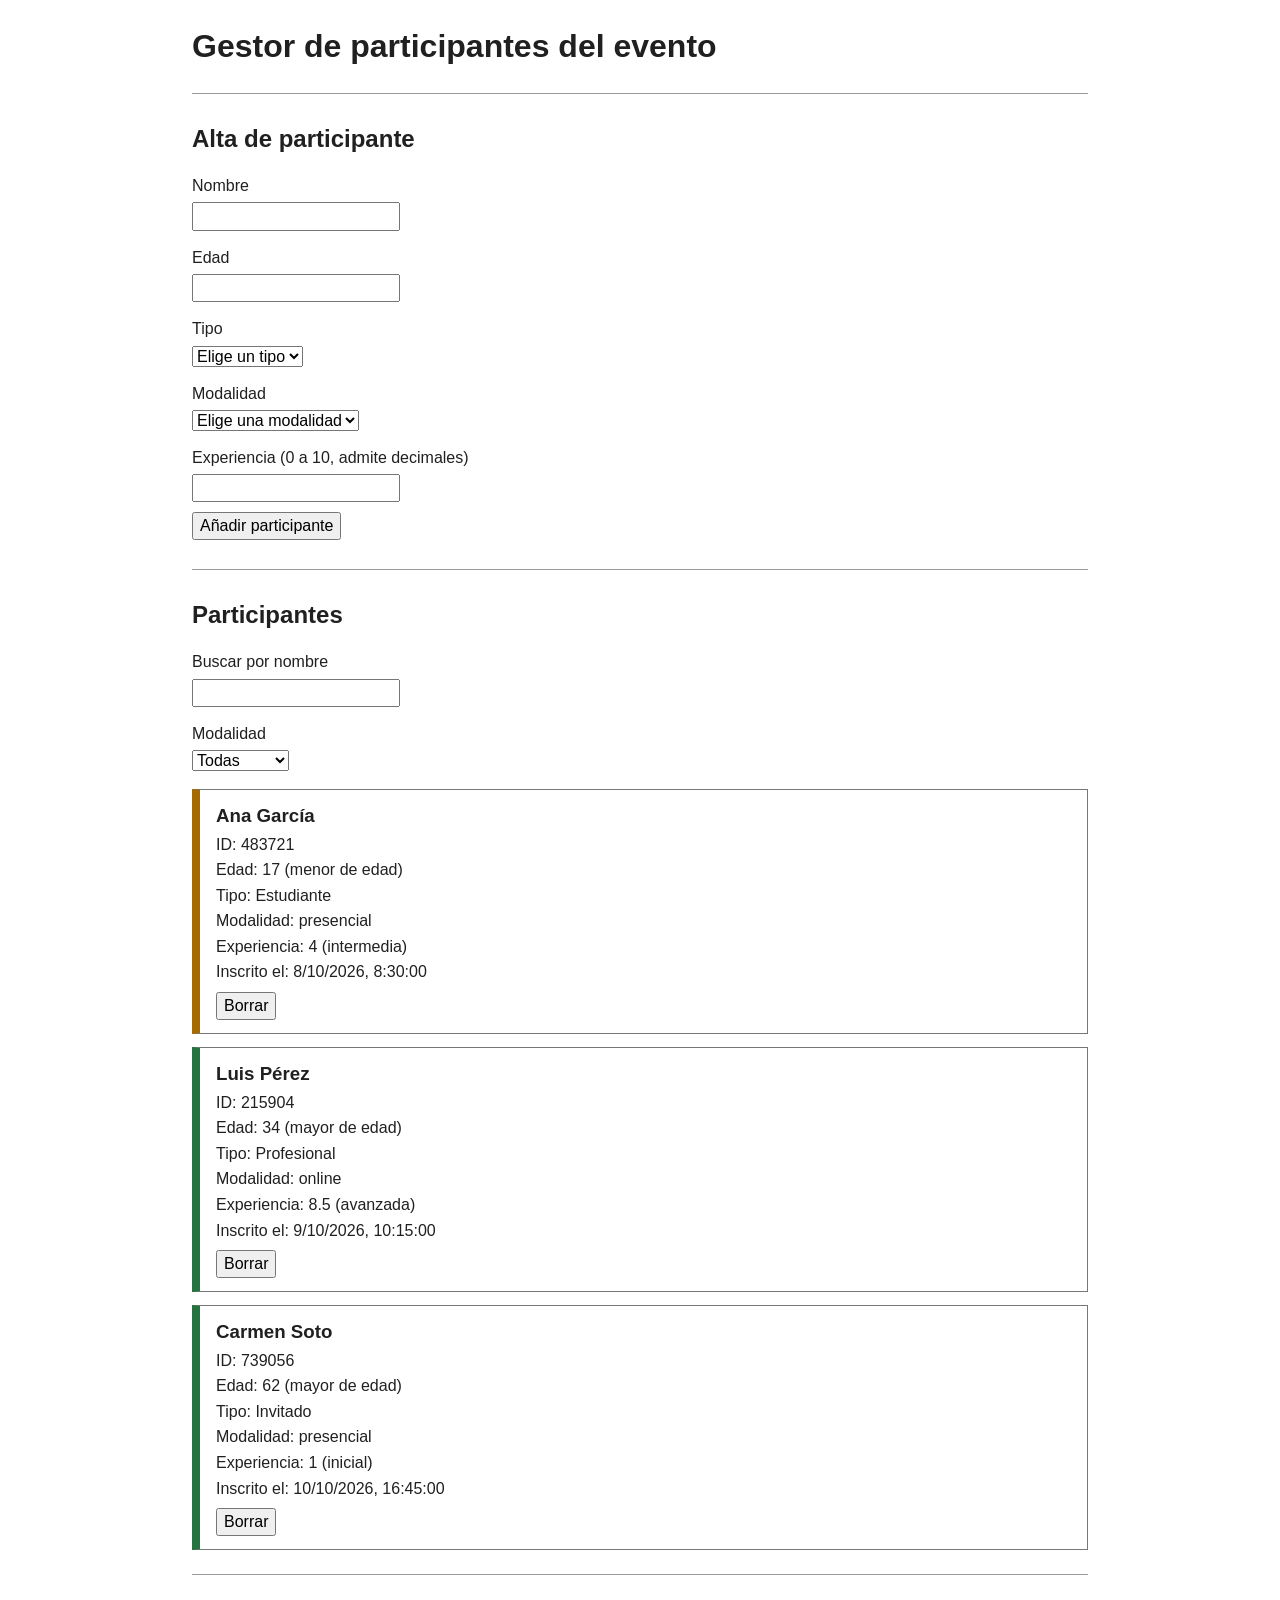
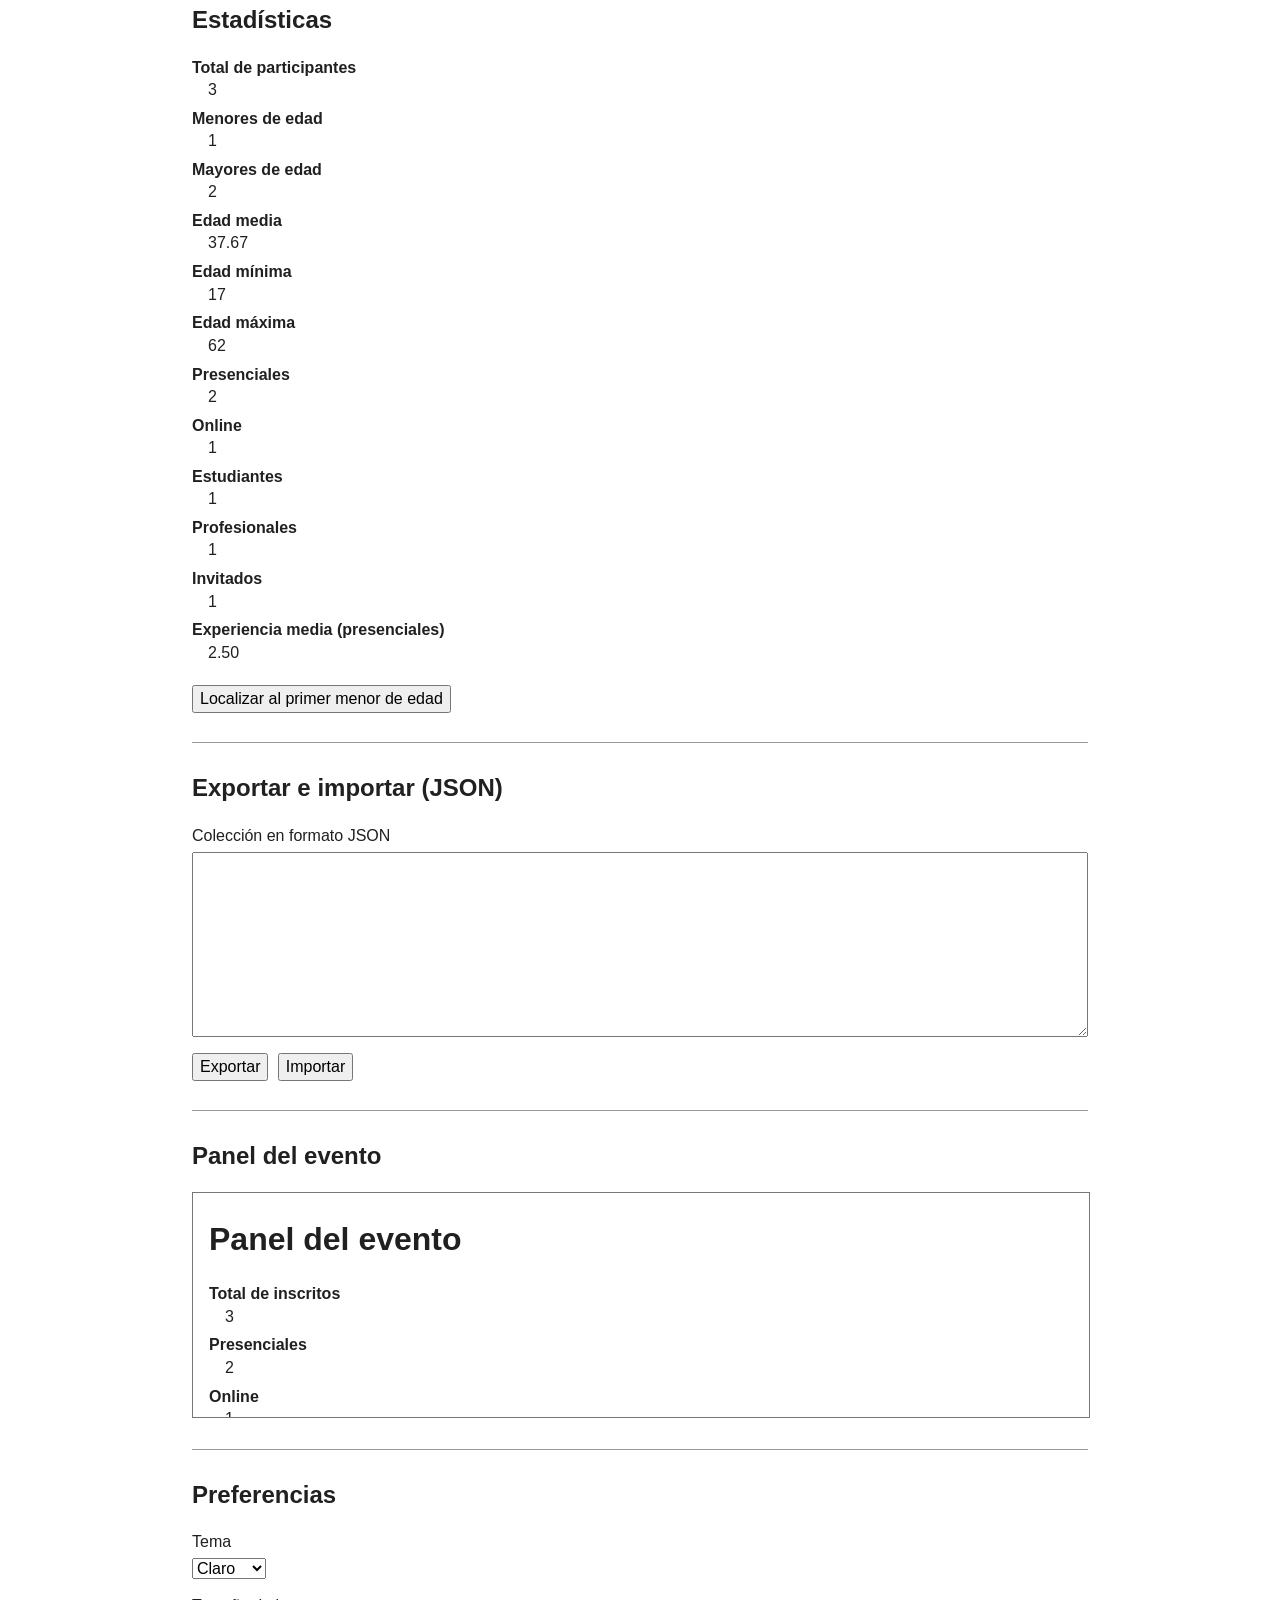
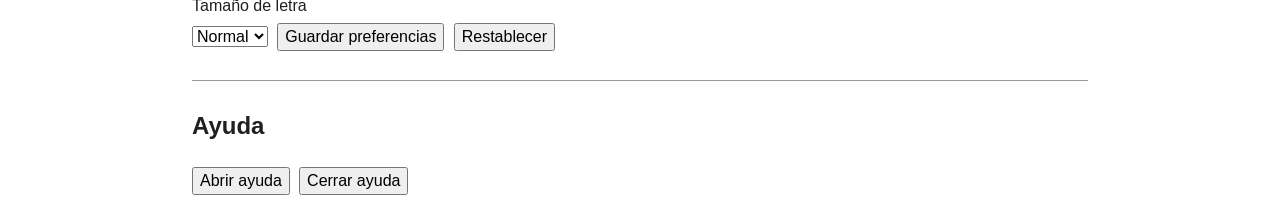
<file: index.html>
<!doctype html>
<html lang="es">
  <head>
    <meta charset="utf-8" />
    <meta name="viewport" content="width=device-width, initial-scale=1" />
    <title>Gestor de participantes</title>
    <link rel="stylesheet" href="css/estilos.css" />
    <script src="js/cookies.js" defer></script>
    <script src="js/logica.js" defer></script>
    <script src="js/app.js" defer></script>
  </head>
  <body>
    <h1>Gestor de participantes del evento</h1>
    <p id="mensaje" role="status"></p>

    <section aria-labelledby="t-alta">
      <h2 id="t-alta">Alta de participante</h2>
      <form id="formulario" novalidate>
        <div class="campo">
          <label for="nombre">Nombre</label>
          <input id="nombre" autocomplete="off" /><span
            class="error-campo"
            id="error-nombre"
            aria-live="polite"
          ></span>
        </div>
        <div class="campo">
          <label for="edad">Edad</label>
          <input id="edad" inputmode="numeric" autocomplete="off" /><span
            class="error-campo"
            id="error-edad"
            aria-live="polite"
          ></span>
        </div>
        <div class="campo">
          <label for="tipo">Tipo</label>
          <select id="tipo">
            <option value="">Elige un tipo</option>
            <option value="estudiante">Estudiante</option>
            <option value="profesional">Profesional</option>
            <option value="invitado">Invitado</option>
          </select>
          <span class="error-campo" id="error-tipo" aria-live="polite"></span>
        </div>
        <div class="campo">
          <label for="modalidad">Modalidad</label>
          <select id="modalidad">
            <option value="">Elige una modalidad</option>
            <option value="presencial">Presencial</option>
            <option value="online">Online</option>
          </select>
          <span
            class="error-campo"
            id="error-modalidad"
            aria-live="polite"
          ></span>
        </div>
        <div class="campo">
          <label for="experiencia"
            >Experiencia (0 a 10, admite decimales)</label
          >
          <input id="experiencia" inputmode="decimal" autocomplete="off" /><span
            class="error-campo"
            id="error-experiencia"
            aria-live="polite"
          ></span>
        </div>
        <button type="submit">Añadir participante</button>
      </form>
    </section>

    <section aria-labelledby="t-lista">
      <h2 id="t-lista">Participantes</h2>
      <div class="filtros">
        <label for="busqueda">Buscar por nombre</label
        ><input id="busqueda" type="search" autocomplete="off" />
        <label for="filtro-modalidad">Modalidad</label>
        <select id="filtro-modalidad">
          <option value="todas">Todas</option>
          <option value="presencial">Presencial</option>
          <option value="online">Online</option>
        </select>
      </div>
      <p id="sin-resultados" role="status" hidden></p>
      <div id="lista"></div>
    </section>

    <section aria-labelledby="t-est">
      <h2 id="t-est">Estadísticas</h2>
      <dl id="estadisticas"></dl>
      <button id="btn-primer-menor" type="button">
        Localizar al primer menor de edad
      </button>
      <p id="primer-menor" role="status"></p>
    </section>

    <section aria-labelledby="t-json">
      <h2 id="t-json">Exportar e importar (JSON)</h2>
      <label for="json">Colección en formato JSON</label>
      <textarea id="json" rows="8" spellcheck="false"></textarea>
      <button id="btn-exportar" type="button">Exportar</button>
      <button id="btn-importar" type="button">Importar</button>
      <p id="mensaje-json" role="status"></p>
    </section>

    <section aria-labelledby="t-panel">
      <h2 id="t-panel">Panel del evento</h2>
      <iframe
        id="panel"
        title="Panel del evento: total de inscritos, modalidades y última inscripción"
      ></iframe>
    </section>

    <section aria-labelledby="t-pref">
      <h2 id="t-pref">Preferencias</h2>
      <form id="form-pref">
        <label for="pref-tema">Tema</label>
        <select id="pref-tema">
          <option value="claro">Claro</option>
          <option value="oscuro">Oscuro</option>
        </select>
        <label for="pref-tamano">Tamaño de letra</label>
        <select id="pref-tamano">
          <option value="normal">Normal</option>
          <option value="grande">Grande</option>
        </select>
        <button type="submit">Guardar preferencias</button>
        <button id="btn-restablecer" type="button">Restablecer</button>
      </form>
      <p id="estado-pref" role="status"></p>
    </section>

    <section aria-labelledby="t-ayuda">
      <h2 id="t-ayuda">Ayuda</h2>
      <button id="btn-abrir-ayuda" type="button">Abrir ayuda</button>
      <button id="btn-cerrar-ayuda" type="button">Cerrar ayuda</button>
      <p id="estado-ayuda" role="status"></p>
    </section>
  </body>
</html>
</file>
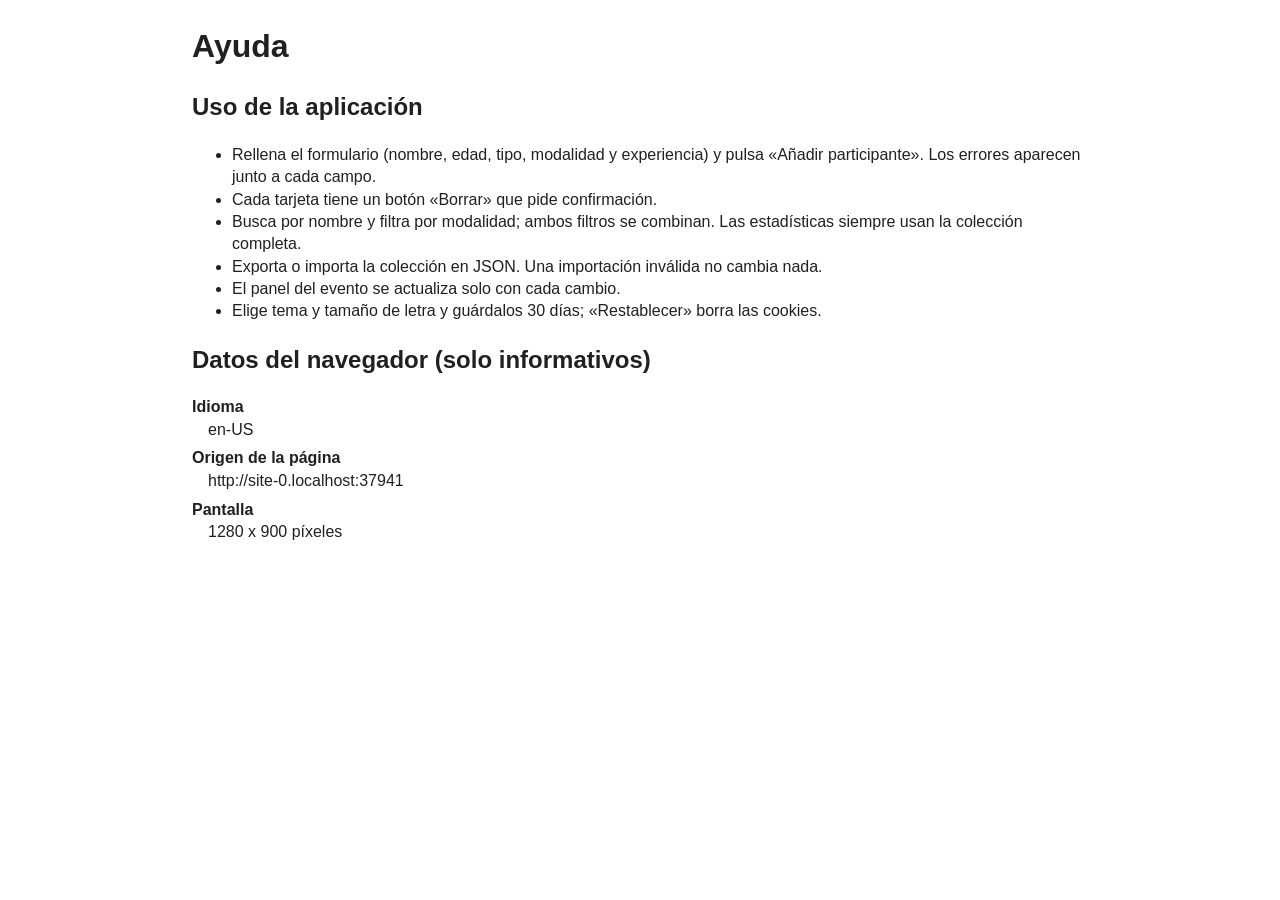
<file: ayuda.html>
<!doctype html>
<html lang="es">
<head>
<meta charset="utf-8">
<meta name="viewport" content="width=device-width, initial-scale=1">
<title>Ayuda del gestor de participantes</title>
<link rel="stylesheet" href="css/estilos.css">
<script src="js/ayuda.js" defer></script>
</head>
<body>
<h1>Ayuda</h1>
<h2>Uso de la aplicación</h2>
<ul>
<li>Rellena el formulario (nombre, edad, tipo, modalidad y experiencia) y pulsa «Añadir participante». Los errores aparecen junto a cada campo.</li>
<li>Cada tarjeta tiene un botón «Borrar» que pide confirmación.</li>
<li>Busca por nombre y filtra por modalidad; ambos filtros se combinan. Las estadísticas siempre usan la colección completa.</li>
<li>Exporta o importa la colección en JSON. Una importación inválida no cambia nada.</li>
<li>El panel del evento se actualiza solo con cada cambio.</li>
<li>Elige tema y tamaño de letra y guárdalos 30 días; «Restablecer» borra las cookies.</li>
</ul>
<h2>Datos del navegador (solo informativos)</h2>
<dl>
<dt>Idioma</dt><dd id="idioma"></dd>
<dt>Origen de la página</dt><dd id="origen"></dd>
<dt>Pantalla</dt><dd id="pantalla"></dd>
</dl>
</body>
</html>
</file>
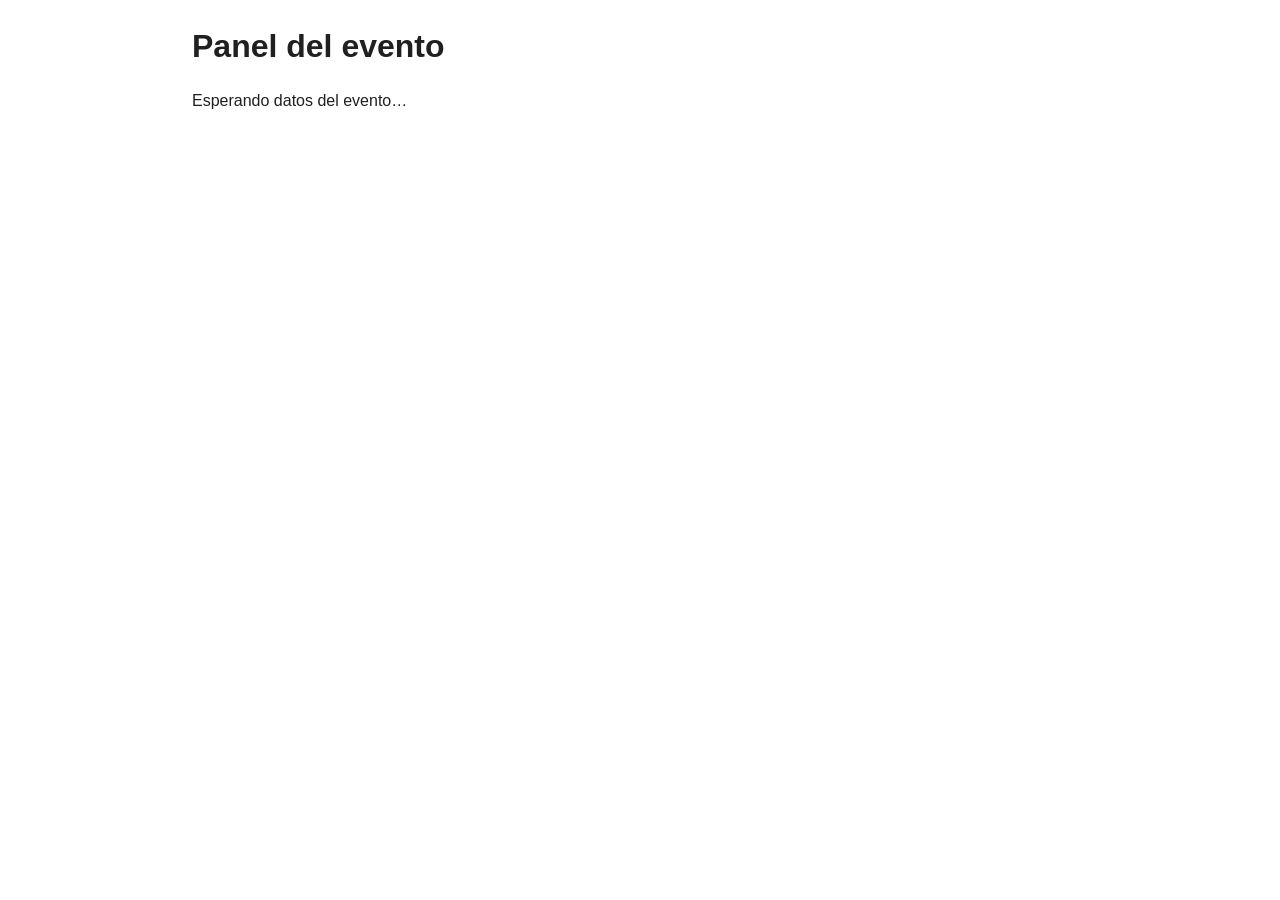
<file: panel.html>
<!doctype html>
<html lang="es">
<head>
<meta charset="utf-8">
<meta name="viewport" content="width=device-width, initial-scale=1">
<title>Panel del evento</title>
<link rel="stylesheet" href="css/estilos.css">
<script src="js/panel.js" defer></script>
</head>
<body>
<h1>Panel del evento</h1>
<div id="contenido" role="status"><p>Esperando datos del evento…</p></div>
</body>
</html>
</file>
<file: css/estilos.css>
body { font-family: sans-serif; max-width: 56rem; margin: 1.5rem auto; padding: 0 1rem; color: #202020; background: #ffffff; line-height: 1.4; }
body.oscuro { color: #f5f5f5; background: #202020; }
body.grande { font-size: 1.25rem; }
section { margin: 1.5rem 0; padding-top: 0.5rem; border-top: 1px solid #999; }
label { display: block; margin-top: 0.7rem; }
input, select, textarea, button { font: inherit; margin: 0.3rem 0.3rem 0.3rem 0; max-width: 100%; }
textarea { width: 100%; box-sizing: border-box; }
.error-campo, .error { color: #a01818; }
body.oscuro .error-campo, body.oscuro .error { color: #ff9a9a; }
.ok { color: #247340; }
body.oscuro .ok { color: #8fe0a8; }
.tarjeta { border: 1px solid #777; border-left-width: 0.5rem; padding: 0.5rem 1rem; margin: 0.8rem 0; }
.tarjeta.mayor { border-left-color: #247340; }
.tarjeta.menor { border-left-color: #a66b00; }
.tarjeta h3 { margin: 0.3rem 0; }
.tarjeta p { margin: 0.2rem 0; }
dt { font-weight: bold; margin-top: 0.4rem; }
dd { margin-left: 1rem; }
iframe { width: 100%; height: 14rem; border: 1px solid #777; background: #fff; }
</file>
